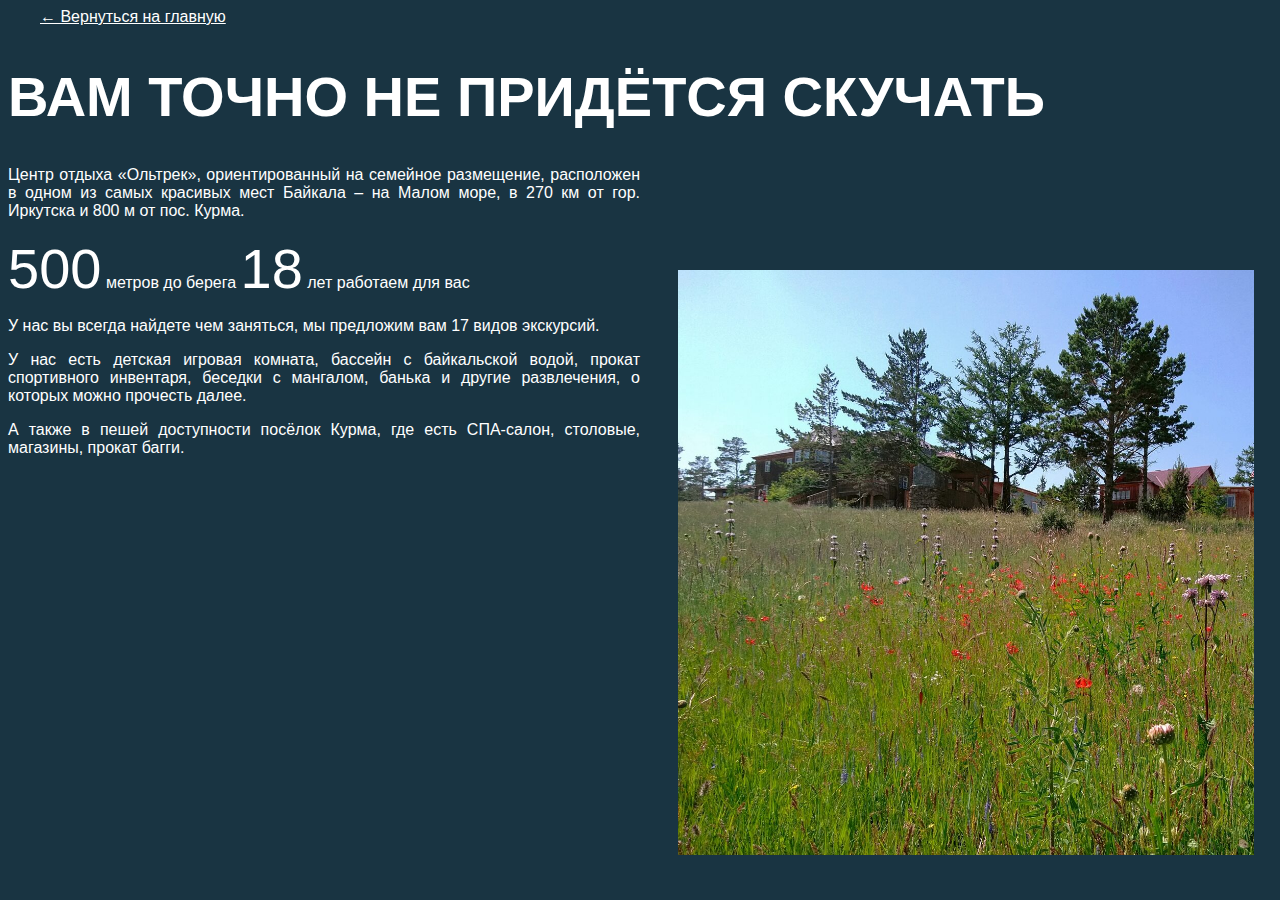
<file: about.html>
<!DOCTYPE html>
<html lang="en">
<head>
    <meta charset="UTF-8">
    <meta http-equiv="X-UA-Compatible" content="IE=edge">
    <meta name="viewport" content="width=device-width, initial-scale=1.0">
    <title>О базе - Ольтрек</title>
    <link rel="stylesheet" href="css/info.css">
</head>
<body>
    <a href="index.html" title="Главная страница"> ← Вернуться на главную</a>
    <h1>ВАМ ТОЧНО НЕ ПРИДЁТСЯ СКУЧАТЬ</h1>
    <div class="hero-img"></div>
    <div class="container">
        <p>Центр отдыха «Ольтрек», ориентированный на семейное размещение, расположен в одном из самых красивых мест Байкала – на Малом море, в 270 км от гор. Иркутска и 800 м от пос. Курма.</p>
        <p><span>500</span> метров до берега <span>18</span> лет работаем для вас
        <p>У нас вы всегда найдете чем заняться, мы предложим вам 17 видов экскурсий.
        <p>У нас есть детская игровая комната, бассейн с байкальской водой, прокат спортивного инвентаря, беседки с мангалом, банька и другие развлечения, о которых можно прочесть далее.
        <p>А также в пешей доступности посёлок Курма, где есть СПА-салон, столовые, магазины, прокат багги.</div>
        <!-- <img src="img/info7.jpg" alt=""> -->
    
</body>
</html>
</file>
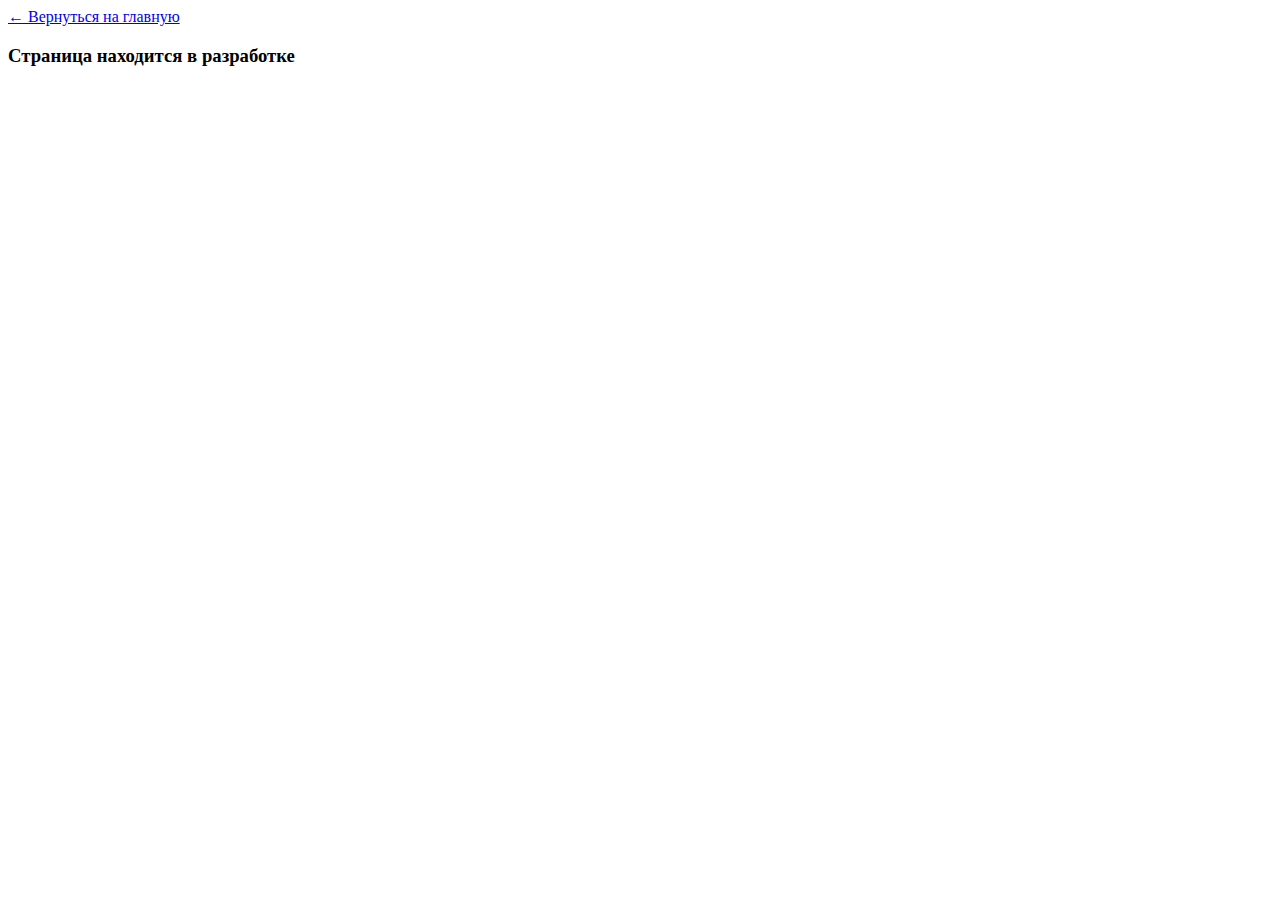
<file: buildings.html>
<!DOCTYPE html>
<html lang="en">
<head>
    <meta charset="UTF-8">
    <meta http-equiv="X-UA-Compatible" content="IE=edge">
    <meta name="viewport" content="width=device-width, initial-scale=1.0">
    <title>Номера - Ольтрек</title>
</head>
<body>
    <a href="index.html" title="Главная страница"> ← Вернуться на главную</a>
    <h3>Страница находится в разработке</h3>
</body>
</html>
</file>
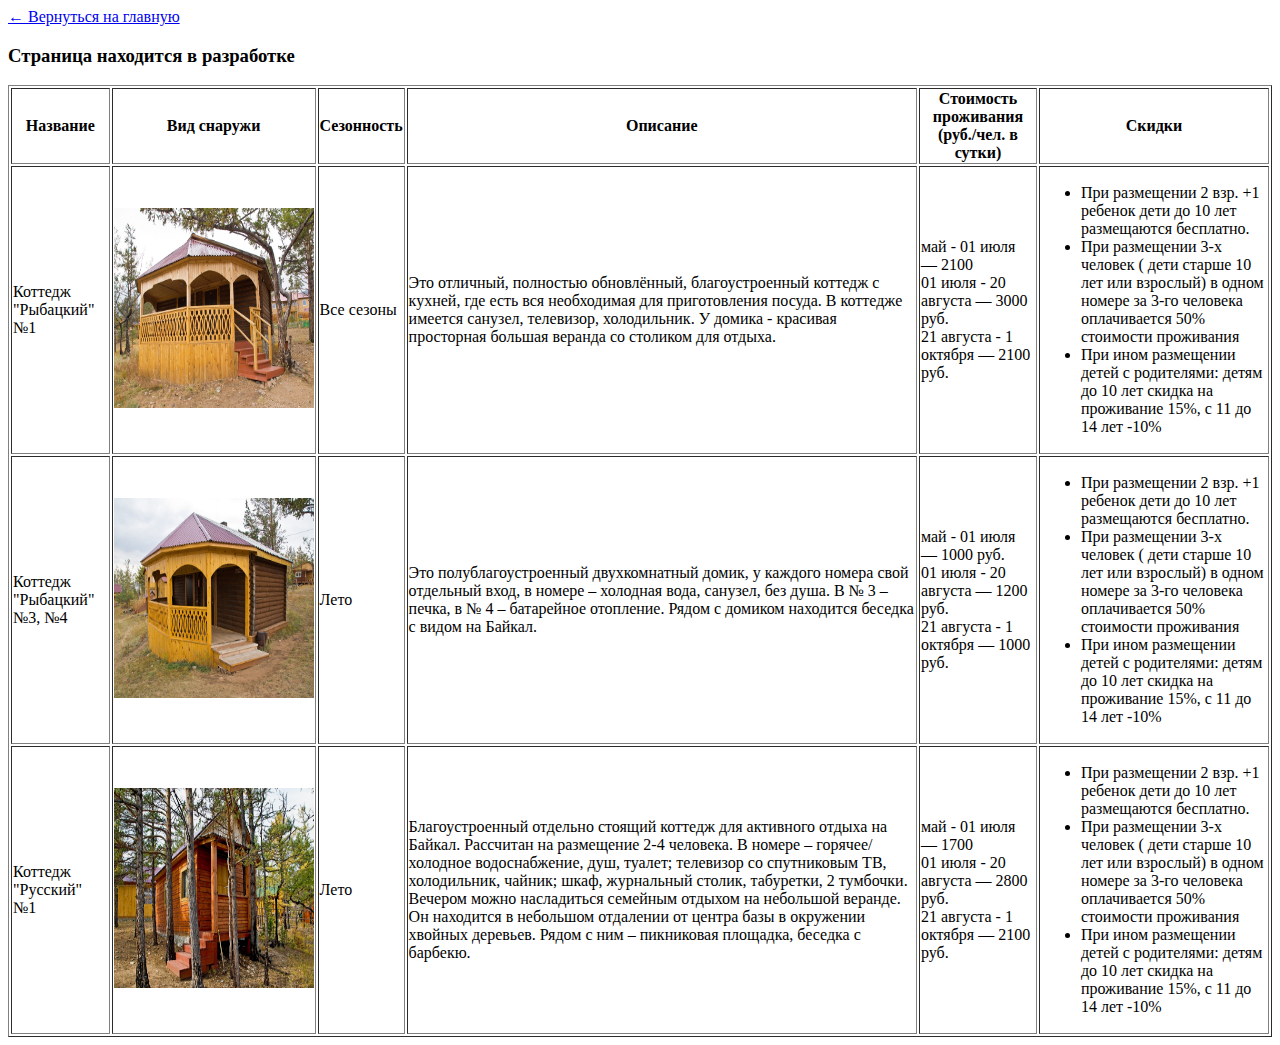
<file: cottages.html>
<!DOCTYPE html>
<html lang="en">
<head>
    <meta charset="UTF-8">
    <meta http-equiv="X-UA-Compatible" content="IE=edge">
    <meta name="viewport" content="width=device-width, initial-scale=1.0">
    <title>Коттеджи - Ольтрек</title>
</head>
<body>
    <a href="index.html" title="Главная страница"> ← Вернуться на главную</a>
    <h3>Страница находится в разработке</h3>

    <table border="1">
        <tr>
         <th>Название</th>
         <th>Вид снаружи</th>
         <th>Сезонность</th>
         <th>Описание</th>
         <th>Стоимость проживания (руб./чел. в сутки)</th>
         <th>Скидки</th>
        </tr>
        <tr>
         <td>Коттедж "Рыбацкий" №1</td>
         <td><img src="img/cottage_1_1.jpg" alt="Коттедж Рыбацкий №1" width = 200 height = 200></td>
         <td>Все сезоны</td>
         <td>Это отличный, полностью обновлённый, благоустроенный коттедж с кухней, где есть вся необходимая для приготовления посуда.
            В коттедже имеется санузел, телевизор, холодильник.
            У домика - красивая просторная большая веранда со столиком для отдыха.</td>
         <td>май - 01 июля — 2100
            <br>01 июля - 20 августа — 3000 руб.
            <br>21 августа - 1 октября — 2100 руб.</td>
         <td><ul>
            <li>При размещении 2 взр. +1 ребенок дети до 10 лет размещаются бесплатно.
            <li>При размещении 3-х человек ( дети старше 10 лет или взрослый) в одном номере за 3-го человека оплачивается 50% стоимости проживания
            <li>При ином размещении детей с родителями: детям до 10 лет скидка на проживание 15%, с 11 до 14 лет -10%</ul></td>
       </tr>
       <tr>
        <td>Коттедж "Рыбацкий" №3, №4</td>
        <td><img src="img/cottage_2_1.jpg" alt="Коттедж Рыбацкий №3, №4" width = 200 height = 200></td>
        <td>Лето</td>
        <td>Это полублагоустроенный двухкомнатный домик, у каждого номера свой отдельный вход, в номере – холодная вода, санузел, без душа. В № 3 – печка, в № 4 – батарейное отопление. Рядом с домиком находится беседка с видом на Байкал.</td>
        <td>май - 01 июля — 1000 руб.
            <br>01 июля - 20 августа — 1200 руб.
            <br>21 августа - 1 октября — 1000 руб.</td>
        <td><ul>
            <li>При размещении 2 взр. +1 ребенок дети до 10 лет размещаются бесплатно.
            <li>При размещении 3-х человек ( дети старше 10 лет или взрослый) в одном номере за 3-го человека оплачивается 50% стоимости проживания
            <li>При ином размещении детей с родителями: детям до 10 лет скидка на проживание 15%, с 11 до 14 лет -10%
        </ul></td>
       </tr>
       <tr>
        <td>Коттедж "Русский" №1</td>
        <td><img src="img/cottage_3_1.jpg" alt="Коттедж Русский №1"  width = 200 height = 200></td>
        <td>Лето</td>
        <td>Благоустроенный отдельно стоящий коттедж для активного отдыха на Байкал. Рассчитан на размещение 2-4 человека. В номере – горячее/холодное водоснабжение, душ, туалет; телевизор со спутниковым ТВ, холодильник, чайник; шкаф, журнальный столик, табуретки, 2 тумбочки. Вечером можно насладиться семейным отдыхом на небольшой веранде. Он находится в небольшом отдалении от центра базы в окружении хвойных деревьев. Рядом с ним – пикниковая площадка, беседка с барбекю.</td>
        <td>май - 01 июля — 1700
            <br>01 июля - 20 августа — 2800 руб.
            <br>21 августа - 1 октября — 2100 руб.</td>
        <td><ul>
            <li>При размещении 2 взр. +1 ребенок дети до 10 лет размещаются бесплатно.
            <li>При размещении 3-х человек ( дети старше 10 лет или взрослый) в одном номере за 3-го человека оплачивается 50% стоимости проживания
            <li>При ином размещении детей с родителями: детям до 10 лет скидка на проживание 15%, с 11 до 14 лет -10%
        </ul></td>
       </tr>
      </table>
</body>
</html>
</file>
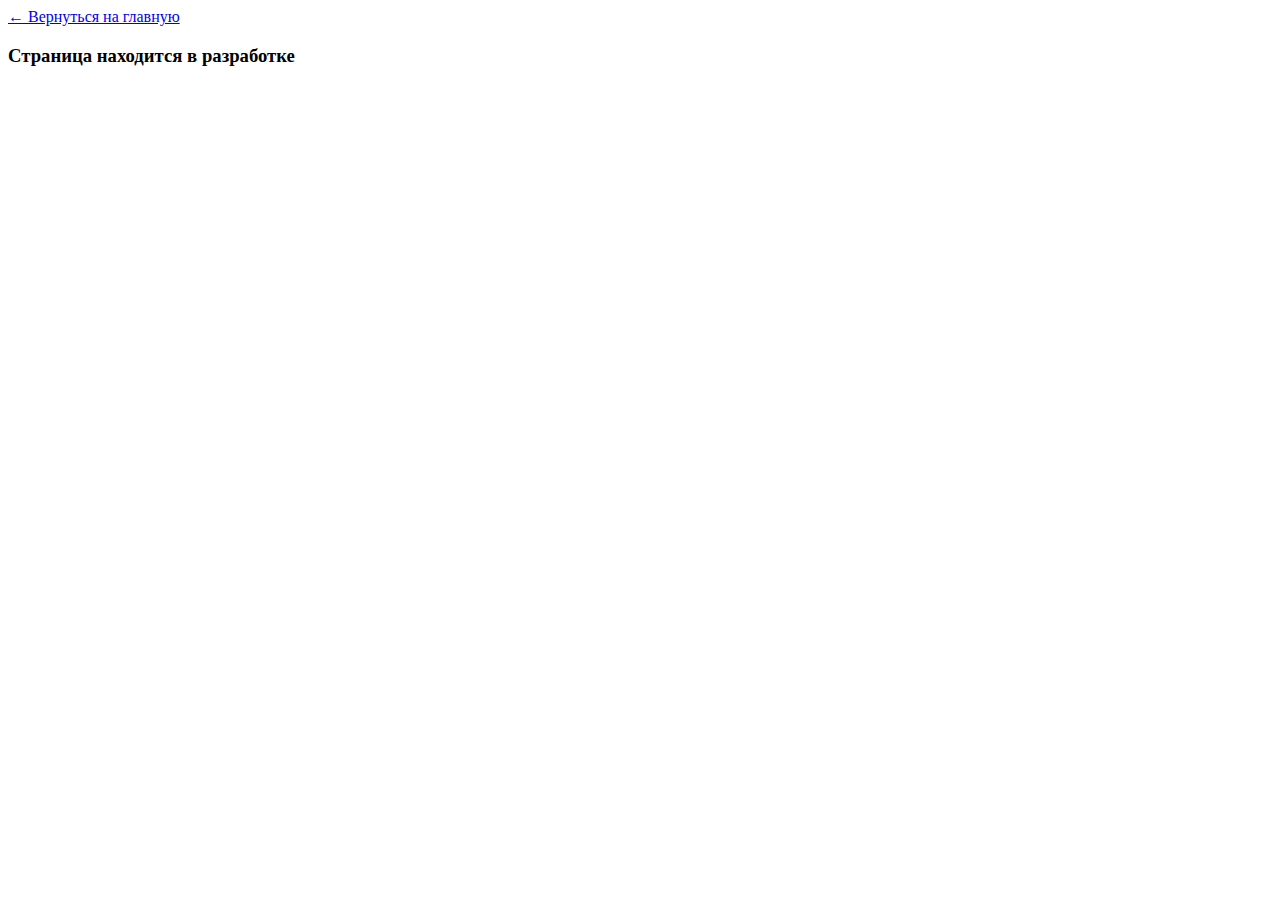
<file: excursions.html>
<!DOCTYPE html>
<html lang="en">
<head>
    <meta charset="UTF-8">
    <meta http-equiv="X-UA-Compatible" content="IE=edge">
    <meta name="viewport" content="width=device-width, initial-scale=1.0">
    <title>"Экскурсии"</title>
</head>
<body>
    <a href="index.html" title="Главная страница"> ← Вернуться на главную</a>
    <h3>Страница находится в разработке</h3>
</body>
</html>
</file>
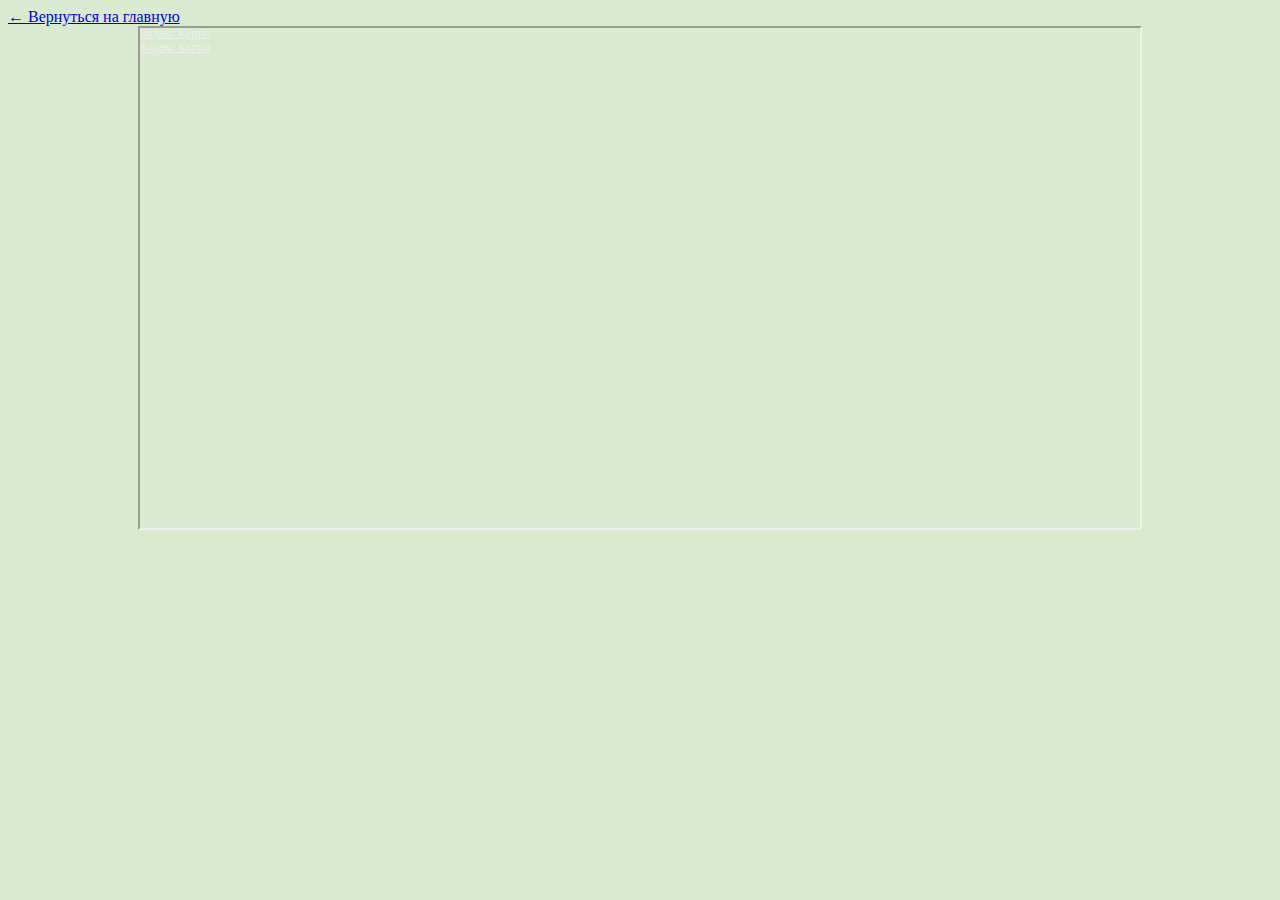
<file: map.html>
<!DOCTYPE html>
<html lang="en">
<head>
    <meta charset="UTF-8">
    <meta http-equiv="X-UA-Compatible" content="IE=edge">
    <meta name="viewport" content="width=device-width, initial-scale=1.0">
    <title>Карта</title>
</head>
<body bgcolor = "#d8ebd1">
    <a href="index.html" title="Главная страница"> ← Вернуться на главную</a>
    <!--<h3>Страница находится в разработке</h3>-->
    <center><div style="position:relative;overflow:hidden;"><a href="https://yandex.ru/maps?utm_medium=mapframe&utm_source=maps" style="color:#eee;font-size:12px;position:absolute;top:0px;">Яндекс Карты</a><a href="https://yandex.ru/maps/?ll=105.802144%2C52.704954&mode=routes&rtext=52.273108%2C104.355784~53.173489%2C106.958000&rtt=auto&ruri=ymapsbm1%3A%2F%2Forg%3Foid%3D1396453780~ymapsbm1%3A%2F%2Forg%3Foid%3D45129086787&utm_medium=mapframe&utm_source=maps&z=8.43" style="color:#eee;font-size:12px;position:absolute;top:14px;">Яндекс Карты</a><iframe src="https://yandex.ru/map-widget/v1/?ll=105.802144%2C52.704954&mode=routes&rtext=52.273108%2C104.355784~53.173489%2C106.958000&rtt=auto&ruri=ymapsbm1%3A%2F%2Forg%3Foid%3D1396453780~ymapsbm1%3A%2F%2Forg%3Foid%3D45129086787&z=8.43" width="1000" height="500" frameborder="1" allowfullscreen="true" style="position:relative;"></iframe></div></center>
</body>
</html>
</file>
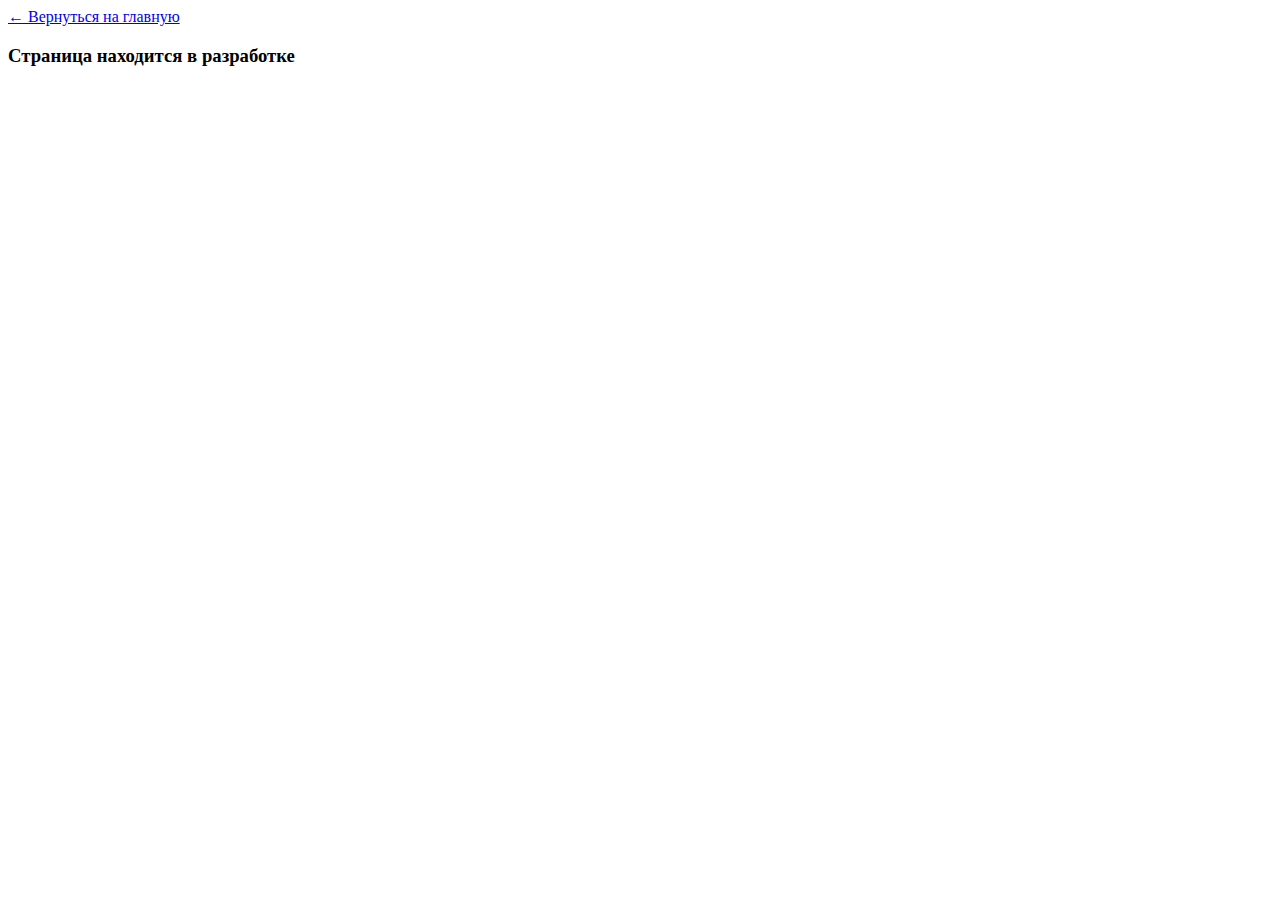
<file: services.html>
<!DOCTYPE html>
<html lang="en">
<head>
    <meta charset="UTF-8">
    <meta http-equiv="X-UA-Compatible" content="IE=edge">
    <meta name="viewport" content="width=device-width, initial-scale=1.0">
    <title>Услуги</title>
</head>
<body>
    <a href="index.html" title="Главная страница"> ← Вернуться на главную</a>
    <h3>Страница находится в разработке</h3>
</body>
</html>
</file>
<file: css/info.css>
body {
  font-family: "Bahnschrift", sans-serif;
  color: white;
  background-color: rgb(25, 52, 66);
  text-align: justify;
  display: inline-block;
}

.hero-img {
  position: absolute;
  top: 30%;
  left: 53%;
  background: url("../img/info7.jpg");
  background-size: cover;
  width: 45%;
  height: 65vh;
  z-index: -1;
}

h1, span {
  font-family: "Bahnschrift Light", sans-serif;
  font-size: 3.5em;
}

.container {
  left: 0;
  right: unset;
  width: 50%;
}

a {
  color: white;
  margin: 2em;
}/*# sourceMappingURL=info.css.map */
</file>
